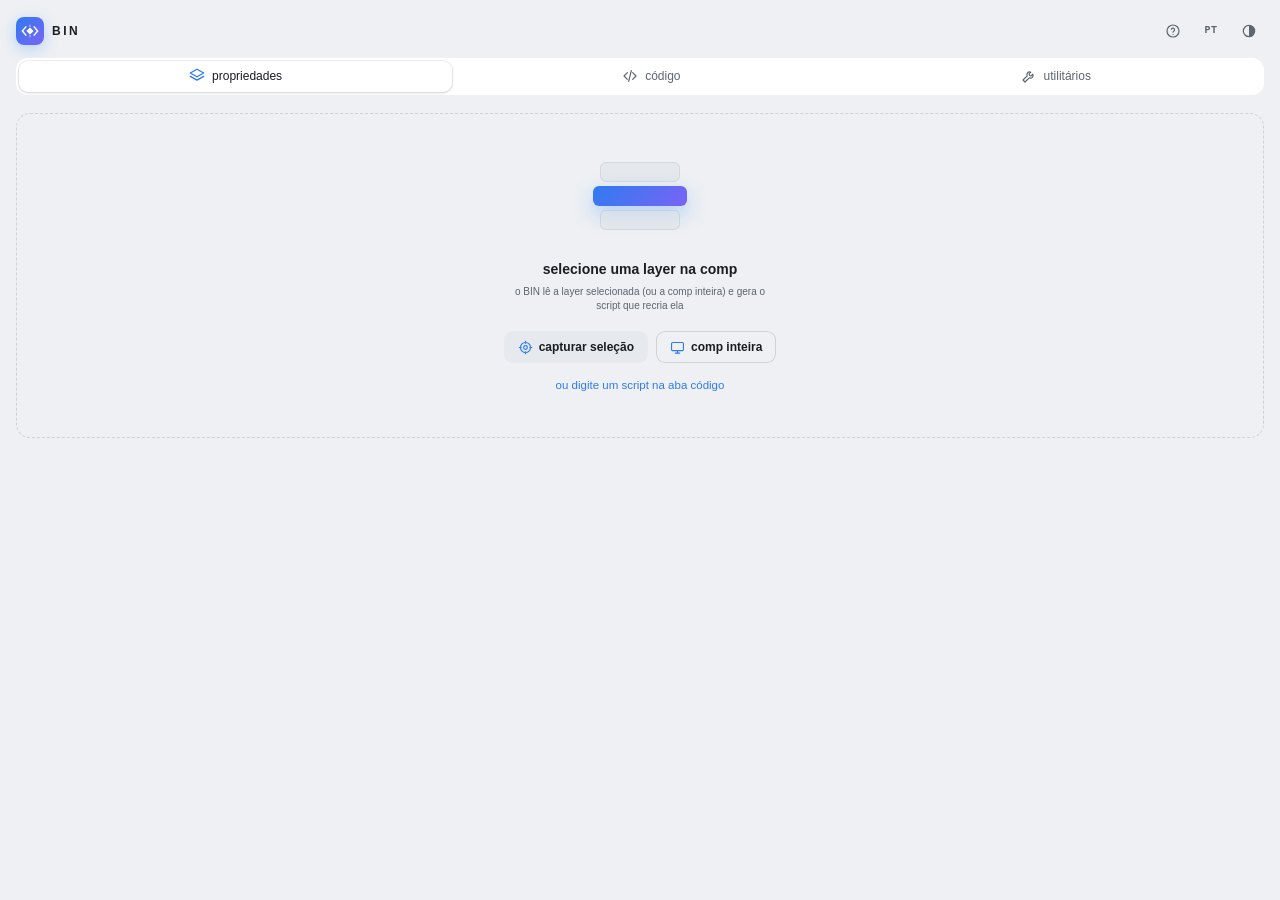
<file: bin-cep/index.html>
<!DOCTYPE html>
<html lang="pt-BR">
<head>
	<meta charset="utf-8">
	<title>BIN</title>
	<link rel="stylesheet" href="css/style.css">
</head>
<body class="is-empty">
	<!-- ============================================================ TOPO -->
	<header class="top">
		<span class="logo" id="logo" title="BIN v3 beta 1&#10;engenharia reversa de layers"></span>
		<span class="logo-name">BIN</span>
		<button id="chip" class="chip" data-kbd="mod+L" title="atualizar a captura&#10;lê de novo a seleção (ou a comp inteira) no After Effects">
			<span id="chipType" class="ltype">SHAPE</span>
			<span class="chip-text"><b id="chipName"></b><small id="chipMeta"></small></span>
			<i data-icon="refresh" class="chip-swap"></i>
		</button>
		<button id="helpBtn" class="icon-btn" title="ajuda&#10;abre o guia do BIN no navegador"><i data-icon="help"></i></button>
		<button id="langBtn" class="icon-btn lang-btn" title="idioma"><span id="langTxt">PT</span></button>
		<button id="themeBtn" class="icon-btn theme-btn" data-mode="auto" title="tema">
			<i data-icon="themeAuto"></i><i data-icon="sun"></i><i data-icon="moon"></i>
		</button>
	</header>

	<nav class="tabs" role="tablist">
		<span class="tab-ink"></span>
		<button class="tab active" data-tab="props" role="tab" data-kbd="1" title="propriedades&#10;o que foi capturado e o que entra no script"><i data-icon="layers"></i><span>propriedades</span><b id="propBadge" class="pill hidden"></b></button>
		<button class="tab" data-tab="code" role="tab" data-kbd="2" title="código&#10;o script que recria o que foi capturado"><i data-icon="code"></i><span>código</span></button>
		<button class="tab" data-tab="tools" role="tab" data-kbd="3" title="utilitários&#10;• caminho da propriedade&#10;• expressão → string&#10;• arquivo → binário&#10;• pseudo effects → .ffx"><i data-icon="tools"></i><span>utilitários</span></button>
	</nav>

	<main>
		<!-- ================================================= PROPRIEDADES -->
		<section id="tab-props" class="panel active">
			<div id="empty" class="empty">
				<div class="stack"><span></span><span></span><span></span></div>
				<b id="emptyTitle">selecione uma layer na comp</b>
				<small>o BIN lê a layer selecionada (ou a comp inteira) e gera o script que recria ela</small>
				<div class="empty-acts">
					<button class="btn" id="captureBtn" title="capturar seleção&#10;as layers selecionadas na comp ativa"><i data-icon="target"></i><span id="captureTxt">capturar seleção</span></button>
					<button class="btn ghost" id="captureCompBtn" title="capturar comp inteira&#10;todas as layers da comp ativa, com as precomps"><i data-icon="monitor"></i>comp inteira</button>
				</div>
				<button class="link-btn" id="scriptBtn" title="aba código&#10;digite e execute qualquer script do After Effects; arrastar um .jsx para o painel também abre no editor">ou digite um script na aba código</button>
			</div>

			<div id="propsView" class="hidden">
				<div class="seg mode-seg" id="modeSeg">
					<button data-value="layers" title="layers selecionadas&#10;só as layers selecionadas na comp ativa"><i data-icon="layers"></i>layers selecionadas</button>
					<button data-value="comp" title="comp inteira&#10;todas as layers da comp ativa, com as precomps"><i data-icon="monitor"></i>comp inteira</button>
				</div>
				<div class="bar">
					<label class="search" data-kbd="mod+F" title="filtrar&#10;pelo nome da propriedade, do grupo ou da layer"><i data-icon="search"></i><input id="query" placeholder="filtrar propriedades" spellcheck="false"></label>
					<button class="icon-btn" id="expandAll" title="expandir tudo&#10;abre todos os grupos"><i data-icon="expand"></i></button>
					<button class="icon-btn" id="collapseAll" title="recolher tudo&#10;fecha todos os grupos"><i data-icon="collapse"></i></button>
					<span class="sep-v"></span>
					<span class="toggles">
						<button class="icon-btn toggle on" id="optKeys" title="keyframes&#10;• ligado: keys com easing e tangentes&#10;• desligado: só o valor do primeiro key"><i data-icon="key"></i></button>
						<button class="icon-btn toggle on" id="optExpr" title="expressões&#10;• ligado: o script recria as expressões&#10;• desligado: só os valores"><i data-icon="expr"></i></button>
					</span>
				</div>
				<div id="tree"></div>
			</div>
		</section>

		<!-- ======================================================= CÓDIGO -->
		<section id="tab-code" class="panel">
			<div class="bar">
				<span id="fileName" class="file-name"></span>
				<span class="spacer"></span>
				<span id="lineCount" class="faint"></span>
				<button class="icon-btn toggle" id="wrapBtn" title="quebra de linha&#10;linhas longas continuam embaixo"><i data-icon="wrap"></i></button>
				<button class="icon-btn" id="openBtn" data-kbd="mod+O" title="abrir script&#10;.jsx, .js, .jsxinc ou .txt; também dá para arrastar o arquivo para o painel"><i data-icon="open"></i></button>
				<button class="icon-btn" id="copyBtn" data-kbd="mod+Shift+C" title="copiar o código"><i data-icon="copy"></i></button>
				<button class="icon-btn" id="packBtn" title="pacote para documentação&#10;salva um .json para o app de documentação de templates (docs-app)"><i data-icon="file"></i></button>
				<button class="icon-btn" id="exportBtn" data-kbd="mod+S" title="exportar .jsx&#10;salva o script para rodar em File › Scripts"><i data-icon="save"></i></button>
			</div>
			<div class="code" id="codeBox">
				<div class="code-gutter" id="gutter" aria-hidden="true"></div>
				<div class="code-area">
					<pre id="codeView" aria-hidden="true"></pre>
					<textarea id="codeEdit" spellcheck="false" autocomplete="off" autocapitalize="off" wrap="off" placeholder="// digite um script do After Effects (ExtendScript)&#10;// ou arraste um arquivo .jsx para cá&#10;// e execute com Ctrl/⌘ + Enter"></textarea>
				</div>
			</div>
			<div class="code-note hidden" id="codeNote"><span>código editado à mão: mudanças nas propriedades e nas opções não chegam mais aqui.</span><button class="btn small" id="discardBtn">descartar edições</button></div>
			<div class="opts" id="optsBox">
				<button class="opts-head" id="optsHead" title="opções do script&#10;clique para abrir ou fechar"><i data-icon="chevron" class="chev"></i><span>opções do script</span></button>
				<div class="opt" id="compRow"><span>cria a comp e as precomps no projeto<small>desmarque uma precomp para usar a que já existe</small></span></div>
				<div class="opt" id="targetRow"><span>recriar em</span>
					<div class="seg" id="targetSeg"><button data-value="active">comp ativa</button><button data-value="new">nova comp</button></div>
				</div>
				<label class="opt"><span>envolver em função<small id="fnHint">uma função por layer</small></span><input type="checkbox" class="sw" id="optWrap"></label>
				<label class="opt"><span>manter parentesco<small>parent e track matte entre as layers</small></span><input type="checkbox" class="sw" id="optParent"></label>
				<label class="opt"><span>comentários no código</span><input type="checkbox" class="sw" id="optComments"></label>
			</div>
		</section>

		<!-- =================================================== UTILITÁRIOS -->
		<section id="tab-tools" class="panel">
			<div class="tool">
				<span class="tool-ico"><i data-icon="link"></i></span>
				<div class="tool-body">
					<b>caminho da propriedade</b>
					<p>o caminho completo até a propriedade selecionada (um efeito, um path, o transform…): absoluto, com o nome da comp, e relativo, como expressão e como script.</p>
					<button class="btn small" id="pathBtn" title="pegar da seleção&#10;selecione uma ou mais propriedades (ou grupos) na timeline"><i data-icon="target"></i>pegar da seleção</button>
					<div class="paths hidden" id="pathOut"></div>
				</div>
			</div>

			<div class="tool">
				<span class="tool-ico"><i data-icon="expr"></i></span>
				<div class="tool-body">
					<b>expressão → string</b>
					<p>formata a expressão da propriedade selecionada (ou de todas as layers selecionadas) como string JS, pronta para colar em um script.</p>
					<button class="btn small" id="exprBtn"><i data-icon="target"></i>pegar da seleção</button>
					<div class="out hidden" id="exprOut">
						<div class="out-bar"><span id="exprInfo" class="faint"></span><span class="spacer"></span>
							<button class="icon-btn" data-copy="expr" title="copiar"><i data-icon="copy"></i></button>
							<button class="icon-btn" data-save="expr" title="exportar"><i data-icon="save"></i></button>
						</div>
						<pre></pre>
					</div>
				</div>
			</div>

			<div class="tool">
				<span class="tool-ico"><i data-icon="binary"></i></span>
				<div class="tool-body">
					<b>arquivo → binário</b>
					<p>converte arquivos (PNG, WAV, FFX…) em strings para embutir no script. ScriptUI usa a string de um PNG direto como imagem.</p>
					<div class="drop" id="binDrop" role="button" tabindex="0"><i data-icon="upload"></i><b>arraste arquivos aqui</b><small>ou clique para escolher</small></div>
					<div class="out hidden" id="binOut">
						<div class="out-bar"><span id="binInfo" class="faint"></span><span class="spacer"></span>
							<button class="icon-btn" data-copy="bin" title="copiar"><i data-icon="copy"></i></button>
							<button class="icon-btn" data-save="bin" title="exportar"><i data-icon="save"></i></button>
						</div>
						<pre></pre>
					</div>
				</div>
			</div>

			<div class="tool">
				<span class="tool-ico"><i data-icon="fx"></i></span>
				<div class="tool-body">
					<b>pseudo effects → .ffx</b>
					<p>salve o .ffx de cada pseudo effect pelo próprio After Effects (o BIN seleciona o efeito e abre o “Save Animation Preset”). o .ffx entra no script gerado, que então funciona em máquinas sem o efeito no PresetEffects.xml.</p>
					<p class="faint" id="pseudoNone">nenhum pseudo effect na captura.</p>
					<div class="pseudo-list" id="pseudoList"></div>
				</div>
			</div>
		</section>
	</main>

	<!-- ======================================================== RODAPÉ -->
	<div class="drop-all" id="dropAll" aria-hidden="true"><div><i data-icon="open"></i><b>solte para abrir no editor</b><small>.jsx · .js · .jsxinc · .txt</small></div></div>
	<footer class="foot">
		<div id="toast" class="toast"></div>
		<div class="sum" id="sum">
			<span id="sumText" class="sum-text"></span>
			<button id="warnPill" class="warn-pill hidden"><i data-icon="alert"></i><span></span></button>
		</div>
		<button id="runBtn" class="cta" disabled data-kbd="mod+Enter" title="recriar&#10;roda o script dentro de um único undo"><span class="cta-fill"></span><i data-icon="play"></i><span id="runTxt">recriar layer</span></button>
	</footer>

	<script src="js/cep.js"></script>
	<script src="js/i18n.js"></script>
	<script src="js/ui.js"></script>
	<script src="js/codegen.js"></script>
	<script src="js/app.js"></script>
</body>
</html>
</file>
<file: bin-cep/css/style.css>
/* ==========================================================================
   BIN — painel (mesma linguagem visual do ABRIDOR)
   ========================================================================== */

:root {
	--bg: #18191b;
	--veil: rgba(24, 25, 27, .95);
	--shade: rgba(0, 0, 0, .35);
	--surface: #212326;
	--surface-2: #2a2d31;
	--surface-3: #33373c;
	--line: rgba(255, 255, 255, .07);
	--line-2: rgba(255, 255, 255, .12);
	--txt: #eceef1;
	--muted: #9aa0a8;
	--faint: #636971;
	--accent: #4c9dff;
	--accent-2: #8f7cff;
	--accent-soft: rgba(76, 157, 255, .16);
	--ok: #3ccf8e;
	--warn: #ffb547;
	--warn-soft: rgba(255, 181, 71, .14);
	--bad: #ff5d6c;
	--expr: #a998ff;
	--key: #ffb547;
	--ink: #33373c;
	--ink-shadow: 0 1px 3px rgba(0, 0, 0, .4), inset 0 1px 0 rgba(255, 255, 255, .04);
	--btn: #33373c;
	--btn-hover: #3d4248;
	--track: #3a3e44;
	--scroll: #33373c;
	--code-bg: #141517;
	--toast: #2c3036;
	--toast-error: #3a2226;
	--tip-bg: #0b0c0e;
	--shadow-md: 0 8px 22px rgba(0, 0, 0, .3);
	--c-str: #7fd8a6;
	--c-num: #ffc46b;
	--c-kw: #b5a6ff;
	--c-fn: #6fb3ff;
	--c-com: #6b7178;
	--radius: 10px;
	--ease: cubic-bezier(.2, .8, .2, 1);
	--spring: cubic-bezier(.34, 1.56, .64, 1);
	--t: .28s;
	--mono: "JetBrains Mono", "SF Mono", Menlo, Consolas, "Courier New", monospace;
	color-scheme: dark;
}

:root[data-theme=light] {
	--bg: #eef0f3;
	--veil: rgba(238, 240, 243, .95);
	--shade: rgba(30, 40, 60, .1);
	--surface: #ffffff;
	--surface-2: #e9ecf0;
	--surface-3: #dfe3e8;
	--line: rgba(20, 30, 45, .08);
	--line-2: rgba(20, 30, 45, .14);
	--txt: #1a1d22;
	--muted: #5d6570;
	--faint: #9aa2ad;
	--accent: #2f7bf0;
	--accent-2: #7a63f5;
	--accent-soft: rgba(47, 123, 240, .12);
	--ok: #19a56a;
	--warn: #c27c00;
	--warn-soft: rgba(194, 124, 0, .12);
	--bad: #e5394a;
	--expr: #7a63f5;
	--key: #d08a00;
	--ink: #ffffff;
	--ink-shadow: 0 1px 3px rgba(20, 30, 45, .16), 0 0 0 1px rgba(20, 30, 45, .05);
	--btn: #e6e9ee;
	--btn-hover: #dadee5;
	--track: #cfd5dc;
	--scroll: #c9ced6;
	--code-bg: #f6f7f9;
	--toast: #ffffff;
	--toast-error: #fff0f1;
	--tip-bg: #1f2328;
	--shadow-md: 0 8px 22px rgba(20, 30, 45, .12);
	--c-str: #138a55;
	--c-num: #b06a00;
	--c-kw: #6a4fe0;
	--c-fn: #2369d6;
	--c-com: #98a0aa;
	color-scheme: light;
}

html.theme-anim *, html.theme-anim *::before, html.theme-anim *::after {
	transition: background-color .45s ease, color .45s ease, border-color .45s ease, box-shadow .45s ease, fill .45s ease !important;
}

* { box-sizing: border-box; }

html, body {
	margin: 0;
	height: 100%;
	background: var(--bg);
	color: var(--txt);
	font: 12px/1.4 "Segoe UI", -apple-system, "Helvetica Neue", Inter, Arial, sans-serif;
	overflow: hidden;
	-webkit-font-smoothing: antialiased;
	user-select: none;
}

body { display: flex; flex-direction: column; }

input, select, button, textarea { font: inherit; color: inherit; }
button { cursor: pointer; }
.hidden { display: none !important; }
.faint { color: var(--faint); font-size: 11px; font-variant-numeric: tabular-nums; }
.spacer { flex: 1; }
.sep-v { width: 1px; height: 18px; background: var(--line-2); margin: 0 4px; flex: none; }

.ico {
	width: 16px;
	height: 16px;
	flex: none;
	fill: none;
	stroke: currentColor;
	stroke-width: 1.8;
	stroke-linecap: round;
	stroke-linejoin: round;
	transition: transform var(--t) var(--ease);
}

::-webkit-scrollbar { width: 6px; height: 6px; }
::-webkit-scrollbar-thumb { background: var(--scroll); border-radius: 3px; }
::-webkit-scrollbar-track { background: transparent; }
::-webkit-scrollbar-corner { background: transparent; }

:focus { outline: none; }
:focus-visible { outline: 2px solid var(--accent); outline-offset: 1px; }
/* o Chromium do CEP 9 não conhece :focus-visible: o anel aparece ao navegar com Tab */
body.kb :focus { outline: 2px solid var(--accent); outline-offset: 1px; }

/* ------------------------------------------------------------------ topo */
.top {
	display: flex;
	align-items: center;
	gap: 8px;
	padding: 16px 16px 12px;
	min-height: 56px;
}

.logo {
	width: 28px;
	height: 28px;
	flex: none;
	border-radius: 8px;
	display: grid;
	place-items: center;
	color: #fff;
	background: linear-gradient(135deg, var(--accent), var(--accent-2));
	box-shadow: 0 4px 14px rgba(76, 157, 255, .35);
}

.logo svg { width: 18px; height: 18px; overflow: visible; }
.logo .logo-layer { transform-origin: 12px 12px; transform-box: view-box; }
.logo:hover .logo-layer, .logo.spin .logo-layer { animation: flip .9s var(--spring); }

@keyframes flip {
	0% { transform: rotate(0) scale(1); }
	40% { transform: rotate(135deg) scale(.7); }
	100% { transform: rotate(180deg) scale(1); }
}

.logo-name { font-weight: 700; letter-spacing: 2.5px; font-size: 12px; flex: 1; transition: opacity var(--t); }
body:not(.is-empty) .logo-name { display: none; }

.chip {
	flex: 1;
	min-width: 0;
	display: flex;
	align-items: center;
	gap: 9px;
	/* curvas concêntricas: texto com 30 px e pílula com 22 px deixam 4 + 4 px acima da pílula;
	   a esquerda repete os 8 px (raio do chip 20 = raio da pílula 11 + 1 de borda + 8) */
	padding: 4px 10px 4px 8px;
	border: 1px solid var(--line);
	background: var(--surface);
	border-radius: 999px;
	text-align: left;
	transition: opacity var(--t), transform var(--t) var(--ease), border-color .2s, background .2s;
}

.chip:hover { border-color: var(--line-2); background: var(--surface-2); }
.chip:hover .chip-swap { color: var(--txt); }
/* a seleção no AE mudou depois da captura: o aviso fica no próprio chip (nada se mexe na tela) */
.chip.stale { border-color: var(--accent); background: var(--accent-soft); animation: stale-pulse 2.4s var(--ease) infinite; }
.chip.stale .chip-swap { color: var(--accent); }
.chip.stale .chip-text small { color: var(--accent); }
@keyframes stale-pulse { 0%, 100% { box-shadow: 0 0 0 0 transparent; } 50% { box-shadow: 0 0 0 3px var(--accent-soft); } }
body.is-empty .chip { display: none; }

.ltype {
	flex: none;
	min-width: 46px;
	height: 22px;
	display: inline-flex;
	align-items: center;
	justify-content: center;
	font-size: 9.5px;
	font-weight: 700;
	line-height: 1;
	/* centro óptico da caixa alta, medido na fonte real pelo painel (UI.opticalCenter);
	   +.5px à esquerda compensa o espaçamento que sobra depois da última letra */
	padding: var(--cap-pt, .2em) 8px var(--cap-pb, 0) 8.5px;
	letter-spacing: .5px;
	border-radius: 999px;
	color: #fff;
	background: #e8743b;
}

.ltype.t-text { background: #7a63f5; }
.ltype.t-solid, .ltype.t-adjustment { background: #5b6470; }
.ltype.t-null { background: #b9862a; }
.ltype.t-camera, .ltype.t-light { background: #2a9d8f; }
.ltype.t-precomp, .ltype.t-footage { background: #2f7bf0; }
.ltype.t-multi, .ltype.t-comp { background: linear-gradient(135deg, var(--accent), var(--accent-2)); }

.chip-text { display: flex; flex-direction: column; justify-content: center; height: 30px; min-width: 0; flex: 1; line-height: 1.2; }
.chip-text b { font-weight: 600; white-space: nowrap; overflow: hidden; text-overflow: ellipsis; }
.chip-text small { color: var(--muted); font-size: 10.5px; white-space: nowrap; overflow: hidden; text-overflow: ellipsis; }
.chip-swap { color: var(--muted); transition: transform .45s var(--ease), color .2s; }


/* ------------------------------------------------------------------ abas */
.tabs {
	position: relative;
	display: flex;
	margin: 0 16px;
	padding: 3px;
	background: var(--surface);
	border-radius: 12px;
	flex: none;
}

.tab-ink {
	position: absolute;
	top: 3px;
	left: 0;
	height: calc(100% - 6px);
	border-radius: 9px;
	background: var(--ink);
	box-shadow: var(--ink-shadow);
	transition: transform .38s var(--spring), width .38s var(--spring);
}

.tab {
	position: relative;
	/* cresce a partir do próprio conteúdo: a aba com contador ganha a largura que precisa */
	flex: 1 1 auto;
	min-width: 0;
	display: flex;
	align-items: center;
	justify-content: center;
	gap: 7px;
	padding: 7px 14px;
	border: 0;
	background: none;
	color: var(--muted);
	border-radius: 9px;
	transition: color .2s;
	white-space: nowrap;
}

.tab:hover { color: var(--txt); }
.tab.active { color: var(--txt); }
.tab.active .ico { color: var(--accent); transform: scale(1.12); }
.tab:disabled { opacity: .4; pointer-events: none; }

@media (max-width: 370px) { .tab span { display: none; } }

.pill {
	min-width: 17px;
	height: 17px;
	border-radius: 9px;
	display: inline-flex;
	align-items: center;
	justify-content: center;
	font-weight: 600; font-size: 10px; line-height: 1;
	padding: var(--num-pt, .1em) 5px var(--num-pb, 0); /* algarismos: centro óptico medido como na caixa alta */
	background: var(--surface-2);
	color: var(--muted);
	font-variant-numeric: tabular-nums;
}

.tab.active .pill { background: var(--accent-soft); color: var(--accent); }
.pill.bump { animation: bump .45s var(--spring); }
@keyframes bump { 40% { transform: scale(1.35); } }

/* ---------------------------------------------------------------- painéis */
main { flex: 1; position: relative; overflow: hidden; min-height: 0; }

.panel {
	position: absolute;
	top: 0; right: 0; bottom: 0; left: 0;
	overflow-y: auto;
	padding: 14px 16px 16px;
	opacity: 0;
	pointer-events: none;
	transform: translateX(var(--from, 16px));
	transition: opacity .22s ease, transform .32s var(--ease);
	display: flex;
	flex-direction: column;
	gap: 8px;
}

.panel.active { opacity: 1; pointer-events: auto; transform: none; }

/* ------------------------------------------------------------- botões */
.icon-btn {
	width: 30px;
	height: 30px;
	flex: none;
	display: grid;
	place-items: center;
	border: 0;
	border-radius: 8px;
	background: transparent;
	color: var(--muted);
	transition: background .18s, color .18s, transform .12s;
}

.icon-btn:hover { background: var(--surface-2); color: var(--txt); }
.icon-btn:active { transform: scale(.9); }
.icon-btn.toggle.on { color: var(--accent); background: var(--accent-soft); }
.icon-btn:disabled { opacity: .35; pointer-events: none; }

.theme-btn .ico { display: none; }
.lang-btn span { font: 700 10px/1 var(--mono); letter-spacing: .5px; }
.theme-btn[data-mode=auto] .ico:nth-child(1),
.theme-btn[data-mode=light] .ico:nth-child(2),
.theme-btn[data-mode=dark] .ico:nth-child(3) { display: block; }

.btn {
	display: inline-flex;
	align-items: center;
	gap: 6px;
	border: 0;
	border-radius: 9px;
	padding: 0 14px;
	height: 32px;
	background: var(--btn);
	color: var(--txt);
	font-weight: 600;
	transition: background .18s, transform .12s;
	white-space: nowrap;
}

.btn:hover { background: var(--btn-hover); }
.btn:active { transform: scale(.97); }
.btn .ico { color: var(--accent); width: 15px; height: 15px; }
.btn.small { height: 28px; padding: 0 10px; border-radius: 7px; font-size: 11.5px; }

/* ------------------------------------------------------------ barra */
.bar { display: flex; align-items: center; gap: 4px; flex: none; min-height: 30px; }
/* toggles gerais (keyframes, expressões): grupo próprio, longe da borda e dos outros botões */
.toggles { display: flex; gap: 6px; flex: none; }
.bar .sep-v { margin: 0 6px; }

.search { flex: 1; min-width: 0; display: flex; align-items: center; gap: 6px; color: var(--muted); padding: 0 6px; height: 30px; border-radius: 8px; }
.search:focus-within { background: var(--surface); }
.search input { border: 0; background: none; outline: 0; flex: 1; min-width: 0; color: var(--txt); }
.search input::placeholder { color: var(--faint); }

/* ------------------------------------------------------------ vazio */
.empty {
	display: flex;
	flex-direction: column;
	align-items: center;
	text-align: center;
	gap: 6px;
	padding: 42px 18px;
	border: 1.5px dashed var(--line-2);
	border-radius: 14px;
	margin-top: 4px;
}

.empty b { font-size: 14px; }
.empty small { color: var(--muted); max-width: 260px; }
.empty-acts { display: flex; gap: 8px; flex-wrap: wrap; justify-content: center; margin-top: 12px; }
.link-btn { border: 0; background: none; color: var(--accent); font-size: 11.5px; margin-top: 6px; padding: 2px 4px; border-radius: 5px; }
.link-btn:hover { text-decoration: underline; }
.btn.ghost { background: transparent; box-shadow: inset 0 0 0 1px var(--line-2); }
.btn.ghost:hover { background: var(--surface-2); }

/* ------------------------------------------------------- modo de captura */
.mode-seg { margin-bottom: 6px; }
.mode-seg button { flex: 1; display: inline-flex; align-items: center; justify-content: center; gap: 6px; padding: 5px 8px; white-space: nowrap; }
.mode-seg button .ico { width: 14px; height: 14px; }
.mode-seg button.on .ico { color: var(--accent); }

.stack { position: relative; width: 110px; height: 88px; margin-bottom: 10px; }
.stack span { position: absolute; left: 15px; width: 80px; height: 20px; border-radius: 6px; background: var(--surface-3); border: 1px solid var(--line-2); transition: transform .5s var(--spring); }
.stack span:nth-child(1) { top: 6px; opacity: .55; }
.stack span:nth-child(2) { top: 30px; left: 8px; width: 94px; border: 0; background: linear-gradient(135deg, var(--accent), var(--accent-2)); box-shadow: 0 8px 20px rgba(76, 157, 255, .4); }
.stack span:nth-child(3) { top: 54px; opacity: .55; }
.empty:hover .stack span:nth-child(2) { transform: translateX(10px) rotate(-3deg); }

/* ----------------------------------------------------- árvore / cards */
#tree { display: flex; flex-direction: column; gap: 10px; margin-top: 6px; }

.lyr { display: flex; flex-direction: column; gap: 8px; }
.lyr-kids { display: flex; flex-direction: column; gap: 10px; padding: 2px 0 6px 14px; border-left: 1px solid var(--line-2); margin-left: 14px; }
.lyr.closed > .lyr-kids { display: none; }

.layer-head, .comp-head {
	display: flex;
	align-items: center;
	gap: 10px;
	padding: 8px 10px;
	font-weight: 600;
	border-radius: 8px;
}

.layer-head { cursor: pointer; transition: background .15s; }
.layer-head:hover { background: var(--surface); }
.lyr.closed > .layer-head .chev { transform: rotate(-90deg); }
.layer-head .ltype, .comp-head .ltype { min-width: 40px; height: 18px; font-size: 8.5px; }
.layer-head .lname, .comp-head .lname { flex: 1; min-width: 0; white-space: nowrap; overflow: hidden; text-overflow: ellipsis; }
.layer-head.off .lname, .layer-head.off .ltype, .comp-head.off .lname, .comp-head.off .ltype { opacity: .45; }

.comp-head { margin-top: 8px; padding: 12px 10px 6px; border-top: 1px solid var(--line-2); border-radius: 0; font-size: 12.5px; }
#tree > .comp-head:first-child { margin-top: 0; border-top: 0; padding-top: 2px; }
.comp-head small { font-weight: 400; color: var(--faint); margin-left: 6px; font-size: 10.5px; }
/* comp inteira: lista de layers */
.card.list .rows { border-top: 1px solid var(--line); }
.list-head { display: flex; justify-content: space-between; align-items: center; padding: 9px 14px 8px; font-size: 10.5px; font-weight: 600; letter-spacing: .08em; text-transform: uppercase; color: var(--faint); }
.layer-row { cursor: pointer; }
.layer-row .n { font-weight: 500; }
.layer-row .lt { color: var(--faint); font-size: 11px; flex: none; min-width: 64px; text-align: right; }
.layer-row .go { transform: rotate(-90deg); color: var(--faint); width: 14px; height: 14px; }
.layer-row:hover .go { color: var(--txt); }
.layer-row.off .lt { opacity: .4; }

/* detalhe de uma layer da comp */
.back { align-self: flex-start; display: inline-flex; align-items: center; gap: 4px; border: 0; background: none; color: var(--muted); padding: 4px 8px 4px 4px; border-radius: 7px; font-weight: 500; }
.back:hover { background: var(--surface); color: var(--txt); }
.back .back-ico { transform: rotate(90deg); width: 14px; height: 14px; }
.focus-head { display: flex; align-items: center; gap: 10px; padding: 2px 10px 4px; font-weight: 600; font-size: 13px; }
.focus-head .lname { flex: 1; min-width: 0; white-space: nowrap; overflow: hidden; text-overflow: ellipsis; }
.focus-head small { color: var(--faint); font-weight: 400; margin-left: 6px; font-size: 11px; }
.focus-head > .eye { opacity: 1; }
.focus-head.off .lname { text-decoration: line-through; text-decoration-color: var(--faint); opacity: .5; }

.comp-note { color: var(--faint); font-size: 11px; padding: 0 10px 6px 10px; }
.eye-sp { width: 22px; height: 22px; flex: none; }

.card { background: var(--surface); border: 1px solid var(--line); border-radius: var(--radius); overflow: hidden; flex: none; }
.card.off { opacity: .55; }

.card-head {
	display: flex;
	align-items: center;
	gap: 10px;
	padding: 11px 12px 11px 14px;
	cursor: pointer;
	transition: background .15s;
}

.card-head:hover { background: var(--surface-2); }
.card-head > .ico.g { color: var(--accent); }
.card-head b { font-weight: 600; flex: 1; min-width: 0; white-space: nowrap; overflow: hidden; text-overflow: ellipsis; }
.cnt { display: flex; gap: 6px; align-items: center; color: var(--faint); font-size: 11px; font-variant-numeric: tabular-nums; flex: none; }
.cnt i { display: inline-flex; align-items: center; gap: 3px; font-style: normal; }
.chev { color: var(--faint); }
.closed > .card-head .chev, .grp.closed > .row .chev { transform: rotate(-90deg); }
.closed > .rows, .grp.closed > .grp-kids { display: none; }

.rows { border-top: 1px solid var(--line); }

.row {
	display: flex;
	align-items: center;
	gap: 10px;
	padding: 5px 10px 5px calc(14px + var(--d, 0) * 16px);
	min-height: 34px;
	font-size: 11.5px;
	border-top: 1px solid var(--line);
}

.rows > .row:first-child, .rows > .grp:first-child > .row { border-top: 0; }
.row:hover { background: var(--surface-2); }
.row.group { font-weight: 600; cursor: pointer; }
.row .tw { width: 14px; height: 14px; flex: none; display: grid; place-items: center; }
.row .tw .ico { width: 13px; height: 13px; }
.row .n { flex: 1; min-width: 0; white-space: nowrap; overflow: hidden; text-overflow: ellipsis; }
.row .n small { color: var(--faint); font-weight: 400; margin-left: 6px; font-size: 10px; }
.row .v { font-family: var(--mono); font-size: 10.5px; color: var(--muted); display: flex; gap: 6px; align-items: center; flex: none; max-width: 52%; overflow: hidden; white-space: nowrap; font-variant-numeric: tabular-nums; }
.row .v .vt { overflow: hidden; text-overflow: ellipsis; }
.row.off .n, .row.off .v { opacity: .4; }
.row.match .n { color: var(--accent); }

/* olho: tira / põe no script. escondido até o mouse passar, fixo quando algo está fora */
.eye {
	width: 22px;
	height: 22px;
	flex: none;
	display: grid;
	place-items: center;
	padding: 0;
	border: 0;
	border-radius: 6px;
	background: none;
	color: var(--faint);
	opacity: 0;
	cursor: pointer;
	transition: opacity .15s, background .15s, color .15s;
}

.eye .ico { width: 14px; height: 14px; }
.row:hover > .eye, .card-head:hover > .eye, .layer-head:hover > .eye, .comp-head:hover > .eye, .eye:focus { opacity: 1; }
.eye:hover { background: var(--surface-3); color: var(--txt); }
.eye.off { opacity: 1; color: var(--muted); }
.eye.mixed { color: var(--accent); }
/* parcial: só fica fixo com o grupo fechado (aberto, a linha riscada já aparece) */
.card.closed > .card-head > .eye.mixed, .grp.closed > .row > .eye.mixed, .lyr.closed > .layer-head > .eye.mixed { opacity: 1; }
.row.leaf { cursor: pointer; }
.row.off .n, .row.off .v, .card.off .card-head b, .layer-head.off .lname, .comp-head.off .lname { text-decoration: line-through; text-decoration-color: var(--faint); }

.kd { display: inline-flex; gap: 3px; align-items: center; }
.kd i { width: 6px; height: 6px; background: var(--key); transform: rotate(45deg); display: block; border-radius: 1px; }
.kd em { font-style: normal; color: var(--key); font-size: 10px; margin-left: 2px; }
.dis .kd i, .dis .kd em { background: var(--faint); color: var(--faint); }
.xf { color: var(--expr); font-style: italic; font-family: Georgia, serif; font-size: 12px; }
.dis .xf { color: var(--faint); text-decoration: line-through; }
.dot { width: 7px; height: 7px; border-radius: 50%; display: inline-block; }
.dot.k { background: var(--key); }
.dot.e { background: var(--expr); }
.sw-c { width: 11px; height: 11px; border-radius: 3px; border: 1px solid var(--line-2); flex: none; }

/* --------------------------------------------------------------- código */
.file-name { font-family: var(--mono); font-size: 11.5px; color: var(--muted); padding-left: 4px; white-space: nowrap; overflow: hidden; text-overflow: ellipsis; min-width: 0; }
#lineCount { white-space: nowrap; flex: none; } /* "119 linhas" numa linha só; quem encolhe é o nome do arquivo */

.code {
	display: flex;
	background: var(--code-bg);
	border: 1px solid var(--line);
	border-radius: var(--radius);
	overflow: hidden;
	flex: 1 1 auto;
	min-height: 180px;
}

/* editor: camada colorida (pre) sob um textarea transparente, com a mesma fonte e o mesmo espaçamento */
.code-gutter { flex: none; width: 40px; padding: 8px 8px 8px 0; overflow: hidden; text-align: right; font: 11px/1.6 var(--mono); color: var(--faint); opacity: .7; user-select: none; white-space: pre; }
.code-area { position: relative; flex: 1; min-width: 0; }
.code-area pre, .code-area textarea {
	font-variant-ligatures: none; /* "<!--", "=>" e "!=" como foram digitados */
	position: absolute; top: 0; right: 0; bottom: 0; left: 0;
	margin: 0; padding: 8px 14px 8px 4px; border: 0;
	font: 11px/1.6 var(--mono); tab-size: 4; -moz-tab-size: 4; letter-spacing: 0;
	white-space: pre; overflow: hidden;
}
.code-area pre { color: var(--txt); pointer-events: none; }
.code-area textarea { overflow: auto; resize: none; outline: none; background: transparent; color: transparent; caret-color: var(--txt); -webkit-text-fill-color: transparent; user-select: text; }
.code-area textarea::placeholder { color: var(--faint); -webkit-text-fill-color: var(--faint); }
.code-area textarea::selection { background: var(--accent-soft); }
.code.wrap .code-gutter { display: none; }
.code.wrap .code-area pre, .code.wrap .code-area textarea { white-space: pre-wrap; word-break: break-all; padding-left: 12px; }
.tk-fold { color: var(--accent); background: var(--accent-soft); border-radius: 3px; }

.opts.dim { opacity: .45; }
.code-note { display: flex; align-items: center; gap: 10px; padding: 8px 10px 8px 12px; border-radius: var(--radius); background: var(--warn-soft); color: var(--warn); font-size: 11.5px; flex: none; }
.code-note span { flex: 1; min-width: 0; }

.tk-c { color: var(--c-com); font-style: italic; }
.tk-s { color: var(--c-str); }
.tk-n { color: var(--c-num); }
.tk-k { color: var(--c-kw); }
.tk-f { color: var(--c-fn); }

.opts { background: var(--surface); border: 1px solid var(--line); border-radius: var(--radius); padding: 2px 10px; flex: none; }
.opt { display: flex; align-items: center; gap: 10px; padding: 7px 0; cursor: pointer; }
.opt + .opt { border-top: 1px solid var(--line); }
.opt > span { flex: 1; min-width: 0; }
.opt small { display: block; color: var(--faint); font-size: 10.5px; white-space: nowrap; overflow: hidden; text-overflow: ellipsis; }
.opts-head { display: flex; align-items: center; gap: 6px; width: 100%; border: 0; background: none; padding: 7px 0; color: var(--muted); font-size: 11px; font-weight: 600; text-align: left; }
.opts-head:hover { color: var(--txt); }
.opts-head .chev { width: 14px; height: 14px; color: var(--faint); }
.opts.closed .opts-head .chev { transform: rotate(-90deg); }
.opts.closed .opt { display: none; }
.opts-head + .opt { border-top: 1px solid var(--line); }

.sw {
	-webkit-appearance: none;
	appearance: none;
	width: 30px;
	height: 17px;
	border-radius: 9px;
	background: var(--track);
	position: relative;
	margin: 0;
	cursor: pointer;
	flex: none;
	transition: background .2s;
}

.sw::after { content: ""; position: absolute; top: 2px; left: 2px; width: 13px; height: 13px; border-radius: 50%; background: #fff; box-shadow: 0 1px 2px rgba(0, 0, 0, .3); transition: transform .25s var(--spring); }
.sw:checked { background: var(--accent); }
.sw:checked::after { transform: translateX(13px); }

.seg { display: flex; background: var(--surface-2); border-radius: 8px; padding: 2px; gap: 2px; flex: none; }
.seg button { border: 0; background: none; border-radius: 6px; padding: 4px 9px; font-size: 11px; color: var(--muted); transition: background .15s, color .15s; }
.seg button:hover { color: var(--txt); }
.seg button.on { background: var(--ink); color: var(--txt); box-shadow: var(--ink-shadow); }

/* --------------------------------------------------------- utilitários */
.tool { position: relative; background: var(--surface); border: 1px solid var(--line); border-radius: var(--radius); padding: 12px; flex: none; }
.tool-ico { position: absolute; left: 12px; top: 12px; width: 28px; height: 28px; border-radius: 8px; background: var(--accent-soft); color: var(--accent); display: grid; place-items: center; }
.tool-ico .ico { width: 15px; height: 15px; }
.tool-body { min-width: 0; display: flex; flex-direction: column; align-items: flex-start; gap: 8px; }
.tool-body > b { font-weight: 600; font-size: 12.5px; min-height: 28px; padding-left: 38px; display: flex; align-items: center; }
.tool-body p { margin: -2px 0 0; color: var(--muted); font-size: 11.5px; line-height: 1.45; }

.drop { align-self: stretch; border: 1.5px dashed var(--line-2); border-radius: var(--radius); padding: 16px; text-align: center; color: var(--muted); display: flex; flex-direction: column; align-items: center; gap: 2px; cursor: pointer; transition: border-color .2s, background .2s; }
.drop .ico { width: 20px; height: 20px; color: var(--accent); margin-bottom: 4px; }
.drop b { color: var(--txt); }
.drop:hover, .drop.over { border-color: var(--accent); background: var(--accent-soft); }

/* caminho da propriedade */
.paths { display: flex; flex-direction: column; gap: 10px; align-self: stretch; }
.path-bar { display: flex; flex-direction: column; gap: 8px; align-items: flex-start; }
.path-scopes { display: flex; flex-wrap: wrap; gap: 6px; }
.path-scope { border: 1px solid var(--line-2); background: transparent; color: var(--muted); border-radius: 999px; padding: 3px 10px; font-size: 11px; transition: color .15s, background .15s, border-color .15s; }
.path-scope:hover { color: var(--txt); border-color: var(--faint); }
.path-scope.on { color: var(--accent); background: var(--accent-soft); border-color: transparent; font-weight: 600; }

.path-card { border: 1px solid var(--line); border-radius: 12px; background: var(--surface); padding: 12px; display: flex; flex-direction: column; gap: 8px; }
.path-head { display: flex; gap: 10px; align-items: flex-start; }
.path-ico { flex: none; width: 30px; height: 30px; border-radius: 9px; display: grid; place-items: center; background: var(--accent-soft); color: var(--accent); }
.path-ico .ico { width: 16px; height: 16px; }
.path-title { min-width: 0; display: flex; flex-direction: column; gap: 5px; }
.path-title > b { font-size: 13px; font-weight: 650; line-height: 1.2; word-break: break-word; }
.path-chips { display: flex; flex-wrap: wrap; gap: 4px; }
.pchip { display: inline-flex; align-items: center; gap: 4px; max-width: 100%; padding: 2px 7px; border-radius: 6px; background: var(--surface-2); color: var(--muted); font-size: 10.5px; line-height: 1.4; white-space: nowrap; overflow: hidden; text-overflow: ellipsis; }
.pchip .ico { width: 11px; height: 11px; flex: none; }
.pchip-comp { color: var(--accent); background: var(--accent-soft); }
.pchip-layer { color: var(--txt); }

.path-code { position: relative; display: flex; align-items: flex-start; gap: 6px; background: var(--code-bg); border: 1px solid var(--line); border-radius: 9px; padding: 9px 6px 9px 11px; }
.path-code code { flex: 1; min-width: 0; font: 11.5px/1.55 var(--mono); color: var(--txt); overflow-wrap: anywhere; user-select: text; }
.path-code .icon-btn { flex: none; width: 28px; height: 28px; margin-top: -3px; color: var(--accent); }
.path-hint { font-size: 10.5px; color: var(--faint); line-height: 1.4; margin-top: -2px; }

/* grupos acima: escada recolhível */
.path-ups { border-top: 1px dashed var(--line); padding-top: 6px; }
.path-ups-head { display: flex; align-items: center; gap: 6px; width: 100%; border: 0; background: none; padding: 4px 0; color: var(--muted); font-size: 11.5px; text-align: left; }
.path-ups-head:hover { color: var(--txt); }
.path-ups-head .chev { transform: rotate(-90deg); width: 14px; height: 14px; }
.path-ups.open .path-ups-head .chev { transform: none; }
.path-ups-head i { font-style: normal; font-size: 10px; padding: 1px 6px; border-radius: 999px; background: var(--surface-2); color: var(--muted); }
.ladder { position: relative; display: flex; flex-direction: column; margin-top: 4px; }
.ladder::before { content: ''; position: absolute; left: 21px; top: 12px; bottom: 12px; border-left: 1.5px solid var(--line-2); } /* trilho que liga os níveis */
.rung { position: relative; display: grid; grid-template-columns: 32px minmax(0, 1fr) auto 14px; align-items: center; gap: 8px; width: 100%; border: 0; background: none; text-align: left; padding: 4px 6px; border-radius: 7px; color: var(--txt); font-size: 11.5px; }
button.rung:hover { background: var(--accent-soft); }
.rung-n { position: relative; z-index: 1; font: 600 10px/1 var(--mono); color: var(--accent); background: var(--surface); box-shadow: inset 0 0 0 1px var(--accent); border-radius: 999px; padding: 4px 0; text-align: center; }
.rung-name { min-width: 0; white-space: nowrap; overflow: hidden; text-overflow: ellipsis; font-weight: 600; }
.rung code { font: 10.5px/1 var(--mono); color: var(--faint); white-space: nowrap; }
.rung .rung-copy { width: 13px; height: 13px; color: var(--faint); opacity: 0; transition: opacity .15s; }
button.rung:hover .rung-copy { opacity: 1; color: var(--accent); }
/* os "Contents" que o AE põe entre os grupos: mais baixos, sem código (fica no tooltip) */
.rung.dim { padding-top: 1px; padding-bottom: 1px; font-size: 10.5px; }
.rung.dim .rung-name { color: var(--faint); font-weight: 400; }
.rung.dim .rung-n { color: var(--faint); box-shadow: none; padding: 2px 0; font-weight: 400; }
.rung.dim code { visibility: hidden; }
.rung.top .rung-n { color: var(--txt); box-shadow: inset 0 0 0 1px var(--line-2); background: var(--surface-2); }
.rung.here .rung-n { color: #fff; background: var(--accent); box-shadow: none; }
.rung.here .rung-name { color: var(--accent); }

/* entre as duas propriedades */
.path-link { border-color: transparent; background: linear-gradient(var(--surface), var(--surface)) padding-box, linear-gradient(135deg, var(--accent), var(--accent-2)) border-box; border: 1.5px solid transparent; }
.path-link-head { display: flex; align-items: center; gap: 8px; font-size: 12px; color: var(--muted); }
.path-link-head > .ico { flex: none; color: var(--accent); }
.path-link-head span { flex: 1; min-width: 0; }
.path-link-head b { color: var(--txt); font-weight: 650; }

/* pseudo effects → .ffx */
.ffx-tag { flex: none; display: inline-flex; align-items: center; gap: 3px; height: 20px; padding: 0 7px 0 5px; border-radius: 999px; border: 1px solid var(--warn); background: transparent; color: var(--warn); font: 600 10px/1 var(--mono); }
.ffx-tag .ico { width: 11px; height: 11px; }
.ffx-tag:hover { background: rgba(255, 176, 32, .12); }
.ffx-tag.ok { border-color: rgba(60, 207, 142, .5); color: var(--ok); }
.ffx-tag.ok:hover { background: rgba(60, 207, 142, .12); }
.pseudo-list { display: flex; flex-direction: column; gap: 8px; align-self: stretch; }
.pseudo-item { border: 1px solid var(--line); border-radius: var(--radius); padding: 10px 12px; display: flex; flex-direction: column; gap: 6px; background: var(--surface); }
.pseudo-item.ok { border-color: rgba(60, 207, 142, .45); }
.pseudo-head { display: flex; align-items: baseline; gap: 8px; min-width: 0; }
.pseudo-head b { font-family: var(--mono); font-size: 11.5px; font-weight: 600; white-space: nowrap; overflow: hidden; text-overflow: ellipsis; }
.pseudo-head small { color: var(--muted); font-size: 11px; white-space: nowrap; overflow: hidden; text-overflow: ellipsis; min-width: 0; }
.pseudo-state { display: flex; align-items: center; gap: 6px; font-size: 11px; color: var(--warn); }
.pseudo-item.ok .pseudo-state { color: var(--ok); }
.pseudo-state .ico { width: 13px; height: 13px; flex: none; }
.pseudo-acts { display: flex; gap: 6px; flex-wrap: wrap; }

/* script arrastado para o painel: abre no editor */
.drop-all { position: fixed; inset: 10px; z-index: 50; display: none; place-items: center; border: 2px dashed var(--accent); border-radius: 14px; background: var(--veil); backdrop-filter: blur(3px); pointer-events: none; }
.drop-all > div { display: flex; flex-direction: column; align-items: center; gap: 3px; color: var(--muted); text-align: center; }
.drop-all .ico { width: 30px; height: 30px; color: var(--accent); margin-bottom: 6px; }
.drop-all b { color: var(--txt); font-size: 13px; }
body.dragging .drop-all { display: grid; animation: up .2s var(--ease); }

.out { align-self: stretch; border: 1px solid var(--line); border-radius: 8px; background: var(--code-bg); overflow: hidden; }
.out-bar { display: flex; align-items: center; padding: 2px 4px 2px 10px; border-bottom: 1px solid var(--line); }
.out-bar .icon-btn { width: 26px; height: 26px; }
.out pre { font-variant-ligatures: none; margin: 0; padding: 8px 10px; tab-size: 4; font: 10.5px/1.55 var(--mono); max-height: 180px; overflow: auto; white-space: pre; user-select: text; color: var(--txt); }

/* --------------------------------------------------------------- rodapé */
.foot { border-top: 1px solid var(--line); padding: 12px 16px 16px; display: flex; flex-direction: column; gap: 9px; flex: none; }
.sum { display: flex; align-items: center; gap: 8px; color: var(--muted); font-size: 11.5px; min-height: 22px; }
body.is-empty .sum { visibility: hidden; }
.sum-text { flex: 1; min-width: 0; display: flex; align-items: center; gap: 6px; white-space: nowrap; overflow: hidden; font-variant-numeric: tabular-nums; }
.sum-text b { color: var(--txt); }
.sum-text .sep { color: var(--faint); }
.warn-pill { border: 0; background: var(--warn-soft); color: var(--warn); border-radius: 999px; padding: 3px 9px; font-size: 11px; display: inline-flex; gap: 5px; align-items: center; flex: none; }
.warn-pill .ico { width: 12px; height: 12px; }

.cta {
	position: relative;
	overflow: hidden;
	border: 0;
	height: 42px;
	border-radius: var(--radius);
	background: linear-gradient(100deg, var(--accent), var(--accent-2));
	color: #fff;
	font-weight: 600;
	font-size: 13.5px;
	display: flex;
	align-items: center;
	justify-content: center;
	gap: 8px;
	box-shadow: 0 8px 20px rgba(76, 157, 255, .25);
	transition: background .3s, box-shadow .3s, transform .12s;
	flex: none;
}

.cta:active { transform: scale(.985); }
.cta > * { position: relative; }
.cta:disabled { background: var(--btn); color: var(--faint); box-shadow: none; cursor: default; }
.cta .cta-fill { position: absolute; top: 0; bottom: 0; left: 0; width: 0; background: rgba(255, 255, 255, .2); transition: width .6s var(--ease); }
.cta.working .cta-fill { width: 85%; transition: width 2.5s var(--ease); }
.cta.done { background: var(--ok); box-shadow: 0 8px 20px rgba(60, 207, 142, .25); }
.cta.done .ico { animation: pop .45s var(--spring); }
@keyframes pop { 0% { transform: scale(.3); } 100% { transform: scale(1); } }

/* ---------------------------------------------------------------- toast */
.toast {
	display: none;
	flex-direction: column;
	gap: 8px;
	padding: 10px 10px 10px 12px;
	border-radius: var(--radius);
	background: var(--toast);
	border: 1px solid var(--line);
	box-shadow: var(--shadow-md);
}

.toast.show { display: flex; animation: up .3s var(--ease); }
@keyframes up { from { opacity: 0; transform: translateY(8px); } }
.toast-msg { display: flex; align-items: flex-start; gap: 8px; }
.toast-msg > span { flex: 1; min-width: 0; line-height: 1.45; }
.toast-msg > .ico { margin-top: 1px; color: var(--accent); }
.toast.ok .toast-msg > .ico { color: var(--ok); }
.toast.warn .toast-msg > .ico { color: var(--warn); }
.toast.error { background: var(--toast-error); }
.toast.error .toast-msg > .ico { color: var(--bad); }
.toast-x { border: 0; background: none; color: var(--faint); padding: 0; width: 24px; height: 24px; margin: -3px -4px 0 0; border-radius: 6px; display: grid; place-items: center; flex: none; }
.toast-x:hover { color: var(--txt); }
.toast-x .ico { width: 13px; height: 13px; }
.toast-list { margin: 0; padding: 0 0 0 40px; color: var(--muted); font-size: 11px; max-height: 110px; overflow: auto; user-select: text; }
.toast-acts { display: flex; gap: 6px; padding-left: 24px; flex-wrap: wrap; }

/* ---------------------------------------------------------------- dicas */
.tip {
	position: fixed;
	z-index: 50;
	max-width: 240px;
	padding: 7px 10px;
	border-radius: 9px;
	background: var(--tip-bg);
	color: #f1f3f6;
	font-size: 11.5px;
	line-height: 1.35;
	box-shadow: 0 8px 24px rgba(0, 0, 0, .35), 0 0 0 1px rgba(255, 255, 255, .09);
	pointer-events: none;
	opacity: 0;
	transform: translateY(var(--from-y, 4px)) scale(.96);
	transform-origin: var(--ax, 50%) 100%;
	transition: opacity .14s ease, transform .22s var(--spring);
}

.tip.down { --from-y: -4px; transform-origin: var(--ax, 50%) 0; }
.tip.show { opacity: 1; transform: none; }
.tip-head { display: flex; align-items: center; gap: 10px; justify-content: space-between; }
.tip.rich .tip-head span:first-child { font-weight: 600; }
.tip-body { color: #b6bcc5; margin-top: 2px; }
.tip-list { margin: 5px 0 0; padding: 0; list-style: none; color: #b6bcc5; }
.tip-list li { margin: 1px 0; white-space: nowrap; overflow: hidden; text-overflow: ellipsis; max-width: 220px; }
.tip-list li::before { content: ''; display: inline-block; width: 4px; height: 4px; border-radius: 50%; background: var(--accent); margin: 0 7px 2px 1px; vertical-align: middle; }
.tip-kbd { display: inline-flex; gap: 3px; flex: none; }

.tip kbd {
	min-width: 17px;
	padding: 1px 5px;
	border-radius: 4px;
	background: rgba(255, 255, 255, .1);
	box-shadow: inset 0 -1px 0 rgba(255, 255, 255, .08);
	color: #dde1e6;
	font-weight: 600; font-size: 10px; line-height: 15px;
	text-align: center;
}

.tip-arrow {
	position: absolute;
	left: calc(var(--ax, 50%) - 7px);
	width: 14px;
	height: 14px;
	background: var(--tip-bg);
	transform: rotate(45deg);
	border-radius: 0 0 3px 0;
	/* o mesmo contorno do balão, só nos dois lados de fora da ponta */
	border: 1px solid transparent;
	border-right-color: rgba(255, 255, 255, .09);
	border-bottom-color: rgba(255, 255, 255, .09);
}

.tip.up .tip-arrow { bottom: -7px; }
.tip.down .tip-arrow { top: -7px; transform: rotate(225deg); }


/* ---------------------------------------------------- micro animações
   tudo que o mouse pode clicar, arrastar ou rolar dá um sinal pequeno: um gesto por ícone,
   uma vez por hover (1–2 px ou alguns graus). "reduzir movimento" no sistema desliga tudo. */
.ico { transition: transform .35s var(--spring); }

button:hover .i-refresh,
.drop:hover .i-refresh,
.card-head:hover .i-refresh,
.search:hover .i-refresh,
label:hover .i-refresh,
.row:hover .i-refresh,
.chip:hover .i-refresh,
.layer-head:hover .i-refresh,
.comp-head:hover .i-refresh { transform: rotate(180deg); }
button:hover .i-x,
.drop:hover .i-x,
.card-head:hover .i-x,
.search:hover .i-x,
label:hover .i-x,
.row:hover .i-x,
.chip:hover .i-x,
.layer-head:hover .i-x,
.comp-head:hover .i-x { transform: rotate(90deg); }
button:hover .i-undo,
.drop:hover .i-undo,
.card-head:hover .i-undo,
.search:hover .i-undo,
label:hover .i-undo,
.row:hover .i-undo,
.chip:hover .i-undo,
.layer-head:hover .i-undo,
.comp-head:hover .i-undo { transform: rotate(-35deg); }
button:hover .i-play,
.drop:hover .i-play,
.card-head:hover .i-play,
.search:hover .i-play,
label:hover .i-play,
.row:hover .i-play,
.chip:hover .i-play,
.layer-head:hover .i-play,
.comp-head:hover .i-play { transform: translateX(2px); }
button:hover .i-search,
.drop:hover .i-search,
.card-head:hover .i-search,
.search:hover .i-search,
label:hover .i-search,
.row:hover .i-search,
.chip:hover .i-search,
.layer-head:hover .i-search,
.comp-head:hover .i-search { transform: rotate(-12deg) scale(1.08); }
button:hover .i-expand,
.drop:hover .i-expand,
.card-head:hover .i-expand,
.search:hover .i-expand,
label:hover .i-expand,
.row:hover .i-expand,
.chip:hover .i-expand,
.layer-head:hover .i-expand,
.comp-head:hover .i-expand { transform: scaleY(1.2); }
button:hover .i-collapse,
.drop:hover .i-collapse,
.card-head:hover .i-collapse,
.search:hover .i-collapse,
label:hover .i-collapse,
.row:hover .i-collapse,
.chip:hover .i-collapse,
.layer-head:hover .i-collapse,
.comp-head:hover .i-collapse { transform: scaleY(.8); }
button:hover .i-open,
.drop:hover .i-open,
.card-head:hover .i-open,
.search:hover .i-open,
label:hover .i-open,
.row:hover .i-open,
.chip:hover .i-open,
.layer-head:hover .i-open,
.comp-head:hover .i-open { transform: rotate(-8deg) translateY(-1px); }
button:hover .i-file,
.drop:hover .i-file,
.card-head:hover .i-file,
.search:hover .i-file,
label:hover .i-file,
.row:hover .i-file,
.chip:hover .i-file,
.layer-head:hover .i-file,
.comp-head:hover .i-file { transform: translateY(-1.5px) rotate(3deg); }
button:hover .i-sun,
.drop:hover .i-sun,
.card-head:hover .i-sun,
.search:hover .i-sun,
label:hover .i-sun,
.row:hover .i-sun,
.chip:hover .i-sun,
.layer-head:hover .i-sun,
.comp-head:hover .i-sun { transform: rotate(90deg); }
button:hover .i-moon,
.drop:hover .i-moon,
.card-head:hover .i-moon,
.search:hover .i-moon,
label:hover .i-moon,
.row:hover .i-moon,
.chip:hover .i-moon,
.layer-head:hover .i-moon,
.comp-head:hover .i-moon { transform: rotate(-25deg); }
button:hover .i-themeAuto,
.drop:hover .i-themeAuto,
.card-head:hover .i-themeAuto,
.search:hover .i-themeAuto,
label:hover .i-themeAuto,
.row:hover .i-themeAuto,
.chip:hover .i-themeAuto,
.layer-head:hover .i-themeAuto,
.comp-head:hover .i-themeAuto { transform: rotate(180deg); }
button:hover .i-key,
.drop:hover .i-key,
.card-head:hover .i-key,
.search:hover .i-key,
label:hover .i-key,
.row:hover .i-key,
.chip:hover .i-key,
.layer-head:hover .i-key,
.comp-head:hover .i-key { transform: rotate(-20deg); }
button:hover .i-expr,
.drop:hover .i-expr,
.card-head:hover .i-expr,
.search:hover .i-expr,
label:hover .i-expr,
.row:hover .i-expr,
.chip:hover .i-expr,
.layer-head:hover .i-expr,
.comp-head:hover .i-expr { transform: scaleX(1.15); }
button:hover .i-code,
.drop:hover .i-code,
.card-head:hover .i-code,
.search:hover .i-code,
label:hover .i-code,
.row:hover .i-code,
.chip:hover .i-code,
.layer-head:hover .i-code,
.comp-head:hover .i-code { transform: scaleX(1.15); }
button:hover .i-tools,
.drop:hover .i-tools,
.card-head:hover .i-tools,
.search:hover .i-tools,
label:hover .i-tools,
.row:hover .i-tools,
.chip:hover .i-tools,
.layer-head:hover .i-tools,
.comp-head:hover .i-tools { transform: rotate(-15deg); }
button:hover .i-monitor,
.drop:hover .i-monitor,
.card-head:hover .i-monitor,
.search:hover .i-monitor,
label:hover .i-monitor,
.row:hover .i-monitor,
.chip:hover .i-monitor,
.layer-head:hover .i-monitor,
.comp-head:hover .i-monitor { transform: translateY(-1px) scale(1.06); }
button:hover .i-binary,
.drop:hover .i-binary,
.card-head:hover .i-binary,
.search:hover .i-binary,
label:hover .i-binary,
.row:hover .i-binary,
.chip:hover .i-binary,
.layer-head:hover .i-binary,
.comp-head:hover .i-binary { transform: scale(1.1); }
button:hover .i-link,
.drop:hover .i-link,
.card-head:hover .i-link,
.search:hover .i-link,
label:hover .i-link,
.row:hover .i-link,
.chip:hover .i-link,
.layer-head:hover .i-link,
.comp-head:hover .i-link { transform: rotate(-12deg); }

@keyframes ico-copy { 45% { transform: translate(1.5px, 1.5px); } }
@keyframes ico-drop { 40% { transform: translateY(2.5px); } 70% { transform: translateY(-.5px); } }
@keyframes ico-lift { 40% { transform: translateY(-2.5px); } 70% { transform: translateY(.5px); } }
@keyframes ico-left { 40% { transform: translateX(-2.5px); } 70% { transform: translateX(.5px); } }
@keyframes ico-wiggle { 25% { transform: rotate(-12deg); } 60% { transform: rotate(9deg); } 85% { transform: rotate(-3deg); } }
@keyframes ico-blink { 45% { transform: scaleY(.12); } }
@keyframes ico-pulse { 45% { transform: scale(1.18); } }
@keyframes ico-bob { from { transform: translateY(1px); } to { transform: translateY(-2px); } }
@keyframes ico-spin { 0% { transform: rotate(0); } 30%, 100% { transform: rotate(360deg); } }

button:hover .i-help,
.drop:hover .i-help,
.card-head:hover .i-help,
.search:hover .i-help,
label:hover .i-help,
.row:hover .i-help,
.chip:hover .i-help,
.layer-head:hover .i-help,
.comp-head:hover .i-help { animation: ico-wiggle .6s var(--ease); }
.eye:hover .i-eye, .eye:hover .i-eyeOff { animation: ico-blink .35s var(--ease); }
button:hover .i-target,
.drop:hover .i-target,
.card-head:hover .i-target,
.search:hover .i-target,
label:hover .i-target,
.row:hover .i-target,
.chip:hover .i-target,
.layer-head:hover .i-target,
.comp-head:hover .i-target { animation: ico-pulse .45s var(--ease); }
button:hover .i-alert,
.drop:hover .i-alert,
.card-head:hover .i-alert,
.search:hover .i-alert,
label:hover .i-alert,
.row:hover .i-alert,
.chip:hover .i-alert,
.layer-head:hover .i-alert,
.comp-head:hover .i-alert,
button:hover .i-info,
.drop:hover .i-info,
.card-head:hover .i-info,
.search:hover .i-info,
label:hover .i-info,
.row:hover .i-info,
.chip:hover .i-info,
.layer-head:hover .i-info,
.comp-head:hover .i-info { animation: ico-wiggle .6s var(--ease); }

/* ícones com uma parte que aponta para algum lado: só ela se move, no sentido dela
   (a seta entra na pasta, sobe do arquivo, volta na quebra de linha; a folha da frente sai da de trás) */
button:hover .i-save .mv,
.drop:hover .i-save .mv,
.card-head:hover .i-save .mv,
.search:hover .i-save .mv,
label:hover .i-save .mv,
.row:hover .i-save .mv,
.chip:hover .i-save .mv,
.layer-head:hover .i-save .mv,
.comp-head:hover .i-save .mv { animation: ico-drop .5s var(--ease); }
button:hover .i-upload .mv,
.drop:hover .i-upload .mv,
.card-head:hover .i-upload .mv,
.search:hover .i-upload .mv,
label:hover .i-upload .mv,
.row:hover .i-upload .mv,
.chip:hover .i-upload .mv,
.layer-head:hover .i-upload .mv,
.comp-head:hover .i-upload .mv { animation: ico-lift .5s var(--ease); }
button:hover .i-wrap .mv,
.drop:hover .i-wrap .mv,
.card-head:hover .i-wrap .mv,
.search:hover .i-wrap .mv,
label:hover .i-wrap .mv,
.row:hover .i-wrap .mv,
.chip:hover .i-wrap .mv,
.layer-head:hover .i-wrap .mv,
.comp-head:hover .i-wrap .mv { animation: ico-left .5s var(--ease); }
button:hover .i-copy .mv,
.drop:hover .i-copy .mv,
.card-head:hover .i-copy .mv,
.search:hover .i-copy .mv,
label:hover .i-copy .mv,
.row:hover .i-copy .mv,
.chip:hover .i-copy .mv,
.layer-head:hover .i-copy .mv,
.comp-head:hover .i-copy .mv { animation: ico-copy .45s var(--ease); }

/* camadas: se afastam (a de cima sobe, a de baixo desce) */
.ico g { transition: transform .35s var(--spring); }
button:hover .i-layers .up,
.drop:hover .i-layers .up,
.card-head:hover .i-layers .up,
.search:hover .i-layers .up,
label:hover .i-layers .up,
.row:hover .i-layers .up,
.chip:hover .i-layers .up,
.layer-head:hover .i-layers .up,
.comp-head:hover .i-layers .up { transform: translateY(-1.5px); }
button:hover .i-layers .dn,
.drop:hover .i-layers .dn,
.card-head:hover .i-layers .dn,
.search:hover .i-layers .dn,
label:hover .i-layers .dn,
.row:hover .i-layers .dn,
.chip:hover .i-layers .dn,
.layer-head:hover .i-layers .dn,
.comp-head:hover .i-layers .dn { transform: translateY(1.5px); }

/* essential graphics: os botões dos sliders deslizam (um sobe, o do meio desce) */
.ico circle { transition: transform .35s var(--spring); }
button:hover .i-egp circle:nth-child(odd),
.drop:hover .i-egp circle:nth-child(odd),
.card-head:hover .i-egp circle:nth-child(odd),
.search:hover .i-egp circle:nth-child(odd),
label:hover .i-egp circle:nth-child(odd),
.row:hover .i-egp circle:nth-child(odd),
.chip:hover .i-egp circle:nth-child(odd),
.layer-head:hover .i-egp circle:nth-child(odd),
.comp-head:hover .i-egp circle:nth-child(odd) { transform: translateY(2px); }
button:hover .i-egp circle:nth-child(even),
.drop:hover .i-egp circle:nth-child(even),
.card-head:hover .i-egp circle:nth-child(even),
.search:hover .i-egp circle:nth-child(even),
label:hover .i-egp circle:nth-child(even),
.row:hover .i-egp circle:nth-child(even),
.chip:hover .i-egp circle:nth-child(even),
.layer-head:hover .i-egp circle:nth-child(even),
.comp-head:hover .i-egp circle:nth-child(even) { transform: translateY(-2px); }

/* aba ativa: o gesto soma com o destaque (escala) em vez de trocar */
.tab.active:hover .i-code { transform: scale(1.12) scaleX(1.15); }
.tab.active:hover .i-tools { transform: scale(1.12) rotate(-15deg); }

/* arrastando um arquivo: a seta sobe e desce enquanto ele está em cima */
.drop.over .i-upload .mv { animation: ico-bob .6s var(--ease) infinite alternate; }
.drop-all .ico { animation: ico-bob .6s var(--ease) infinite alternate; }
/* captura desatualizada: as setas giram de vez em quando, sem pressa */
.chip.stale .chip-swap { animation: ico-spin 2.4s var(--ease) infinite; }
.chip.stale:hover .chip-swap { animation: none; }
/* o ícone das abas e dos botões grandes afunda um pouco no clique */
button:active > .ico { transition-duration: .1s; }

/* rolagem: a barra aparece com o mouse em cima; com o conteúdo rolado, uma sombra sob as abas */
.panel::-webkit-scrollbar-thumb, .code-area textarea::-webkit-scrollbar-thumb, .out pre::-webkit-scrollbar-thumb, .toast-list::-webkit-scrollbar-thumb { background: transparent; }
.panel:hover::-webkit-scrollbar-thumb, .code-area textarea:hover::-webkit-scrollbar-thumb, .out pre:hover::-webkit-scrollbar-thumb, .toast-list:hover::-webkit-scrollbar-thumb { background: var(--scroll); }
::-webkit-scrollbar-thumb:hover { background: var(--faint) !important; }
main::before { content: ''; position: absolute; left: 0; right: 0; top: 0; height: 10px; z-index: 5; pointer-events: none; background: linear-gradient(to bottom, var(--shade), transparent); opacity: 0; transition: opacity .25s; }
main.scrolled::before { opacity: 1; }

/* ------------------------------------------------- tamanhos do painel
   o painel é encaixado em qualquer lugar do After Effects: estreito na lateral, baixo e largo embaixo */

/* sem captura, o botão principal só vale na aba código (executar script) */
body.is-empty:not([data-tab=code]) #runBtn, body.is-empty:not([data-tab=code]) .sum { display: none; }
body.is-empty:not([data-tab=code]) .foot { border-top-color: transparent; padding-top: 0; padding-bottom: 8px; }

/* estreito: o chip ganha uma linha só dele (nome e "atualizar para…" continuam visíveis) */
@media (max-width: 360px) {
	.top { flex-wrap: wrap; row-gap: 8px; }
	.top .logo { order: 1; }
	.top .logo-name { order: 2; }
	.top .chip { order: 9; flex: 1 0 100%; }
	body:not(.is-empty) .top::after { content: ''; order: 2; flex: 1; } /* empurra ajuda / idioma / tema para a direita */
	.top .icon-btn { order: 3; }
	.mode-seg button { padding: 5px 4px; font-size: 10.5px; min-width: 0; overflow: hidden; text-overflow: ellipsis; display: block; }
	.mode-seg button .ico { display: none; }
	.comp-head small, .comp-head .cnt > i:last-child, .layer-head .cnt .faint, .layer-row .lt { display: none; }
	.card-head b { white-space: normal; }
	#fileName { display: none; } /* viraria "c…": o nome aparece ao exportar */
	.comp-head .cnt { display: none; } /* o nome da comp primeiro; as contagens estão no chip e no rodapé */
	.rung code { display: none; } /* a expressão fica na dica e é copiada no clique */
	.rung { grid-template-columns: 32px minmax(0, 1fr) 14px; }
}

/* largo: resumo e botão principal na mesma linha (sobra altura para o conteúdo) */
@media (min-width: 560px) {
	.foot { display: grid; grid-template-columns: minmax(0, 1fr) auto; align-items: center; column-gap: 14px; row-gap: 8px; padding-top: 10px; padding-bottom: 12px; }
	.foot .toast { grid-column: 1 / -1; }
	.foot .cta { min-width: 240px; width: auto; padding-left: 28px; padding-right: 28px; }
}

@media (prefers-reduced-motion: reduce) {
	*, *::before, *::after { animation: none !important; transition: none !important; }
}
</file>
